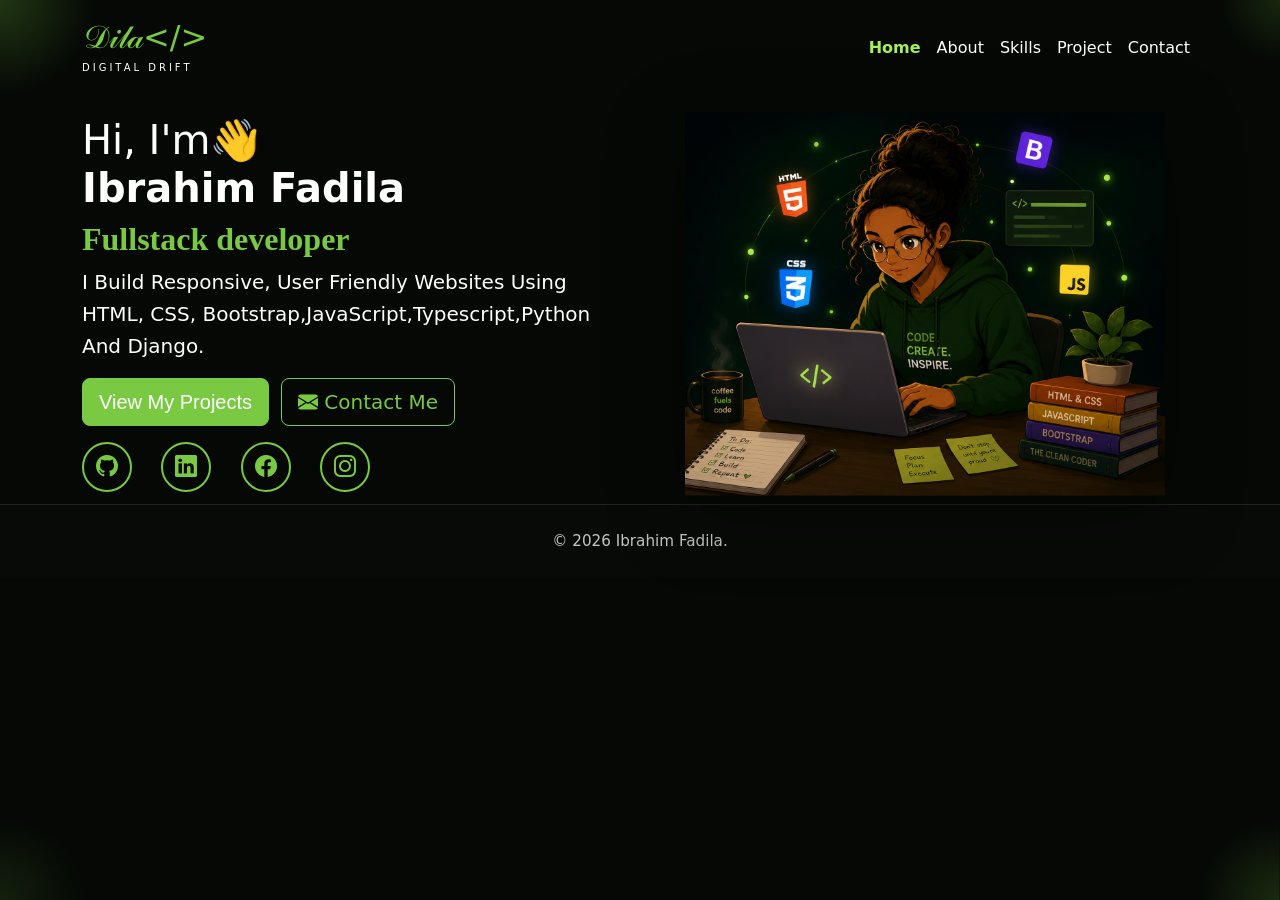
<file: index.html>
<!DOCTYPE html>
<html lang="en">
  <head>
    <meta charset="utf-8">
    <meta name="viewport" content="width=device-width, initial-scale=1">
    <title>Ibrahim Fadila | Fullstack Developer</title>
    <link
      href="https://cdn.jsdelivr.net/npm/bootstrap@5.3.8/dist/css/bootstrap.min.css"
      rel="stylesheet"
      integrity="sha384-sRIl4kxILFvY47J16cr9ZwB07vP4J8+LH7qKQnuqkuIAvNWLzeN8tE5YBujZqJLB"
      crossorigin="anonymous"
    >
    <link rel="stylesheet" href="style.css">
    <link rel="stylesheet" href="https://cdn.jsdelivr.net/npm/bootstrap-icons@1.13.1/font/bootstrap-icons.min.css">
    
  </head>
  <body>
    <nav class="navbar navbar-expand-lg navbar-dark py-3">
      <div class="container">
        <a class="navbar-brand" href="#">
          <span class="brand-name">𝒟𝒾𝓁𝒶&lt;/&gt;</span>
          <span class="brand-subtitle">Digital Drift</span>
        </a>
        <button class="navbar-toggler" type="button" data-bs-toggle="collapse" data-bs-target="#mainNav" aria-controls="mainNav" aria-expanded="false" aria-label="Toggle navigation">
          <span class="navbar-toggler-icon"></span>
        </button>
        <div class="collapse navbar-collapse" id="mainNav">
          <ul class="navbar-nav ms-auto">
            <li class="nav-item">
              <a class="nav-link text-white active-page" href="index.html">Home</a>
            </li>
            <li class="nav-item">
              <a class="nav-link text-white" href="about.html">About</a>
            </li>
            <li class="nav-item">
              <a class="nav-link text-white" href="skills.html">Skills</a>
            </li>
            <li class="nav-item">
              <a class="nav-link text-white" href="project.html">Project</a>
            </li>
            <li class="nav-item">
              <a class="nav-link text-white" href="contact.html">Contact</a>
            </li>
          </ul>
        </div>
      </div>
    </nav>

    <section>
      <div class="container">
        <div class="row align-items-center py-3 py-lg-2">
          <div class="col-lg-6">
            <h1 class="fw-bold text-capitalize">
              <span class="text-white f3-normal display-6">Hi, I'm👋</span>
              <br>
              <span class="text-white">Ibrahim Fadila</span>
            </h1>
            <h2 class="text-success fw-bold name">Fullstack developer</h2>
            <p class="lead text-white text-capitalize">
              I build responsive, user friendly websites using HTML, CSS, Bootstrap,JavaScript,Typescript,Python and Django.
            </p>
            <div class="button-group mt-3">
              <a class="btn btn-light btn-lg" href="project.html">View my Projects</a>
              <a class="btn btn-outline-success btn-lg" href="mailto:fadilahibrahim49@gmail.com">
                <i class="bi bi-envelope-fill"></i> Contact Me
              </a>
            </div>

            <div class="social-icons mt-3">
              <a href="https://github.com/fadila-strawhat" target="_blank"><i class="bi bi-github"></i></a>
              <a href="https://www.linkedin.com/in/fadilah-ibrahim-fullstackdeveloper/" target="_blank" rel="noopener noreferrer" aria-label="LinkedIn"><i class="bi bi-linkedin"></i></a>
              <a href="#" target="_blank"><i class="bi bi-facebook"></i></a>
              <a href="#" target="_blank"><i class="bi bi-instagram"></i></a>
            </div>
          </div>

          <div class="col-lg-6 mt-4 mt-lg-0 d-flex justify-content-center">
            <img src="images/portolioimage.png" alt="My image" class="img-fluid hero-image">
          </div>
        </div>
      </div>
      
    </section>

    <footer class="page-footer text-center py-4">
      <div class="container">
        <p class="mb-0">© 2026 Ibrahim Fadila.</p>
      </div>
    </footer>

    <script
      src="https://cdn.jsdelivr.net/npm/bootstrap@5.3.8/dist/js/bootstrap.bundle.min.js"
      integrity="sha384-FKyoEForCGlyvwx9Hj09JcYn3nv7wiPVlz7YYwJrWVcXK/BmnVDxM+D2scQbITxI"
      crossorigin="anonymous"
    ></script>
  </body>
</html>
</file>
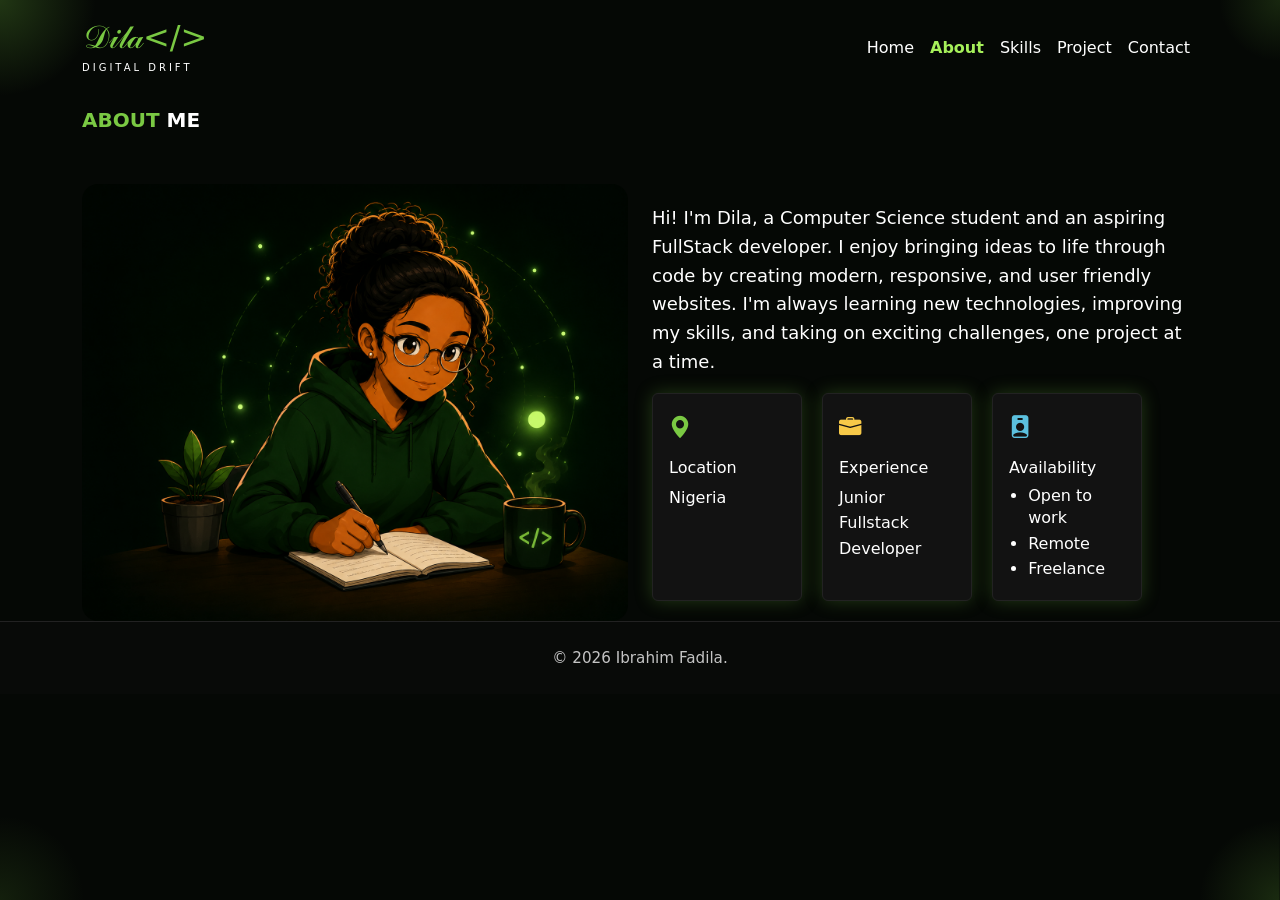
<file: about.html>
<!doctype html>
<html lang="en">
  <head>
    <meta charset="utf-8">
    <meta name="viewport" content="width=device-width, initial-scale=1">
    <title>Ibrahim Fadila |About</title>
    <link href="https://cdn.jsdelivr.net/npm/bootstrap@5.3.8/dist/css/bootstrap.min.css" rel="stylesheet" integrity="sha384-sRIl4kxILFvY47J16cr9ZwB07vP4J8+LH7qKQnuqkuIAvNWLzeN8tE5YBujZqJLB" crossorigin="anonymous">
    <link rel="stylesheet" href="https://cdn.jsdelivr.net/npm/bootstrap-icons@1.13.1/font/bootstrap-icons.min.css">
    <link rel="stylesheet" href="style.css">
</head>
  <body>
    <nav class="navbar navbar-expand-lg navbar-dark py-3">
      <div class="container">
        <a class="navbar-brand" href="#">
          <span class="brand-name">𝒟𝒾𝓁𝒶&lt;/&gt;</span>
          <span class="brand-subtitle">Digital Drift</span>
        </a>
        <button class="navbar-toggler" type="button" data-bs-toggle="collapse" data-bs-target="#mainNav" aria-controls="mainNav" aria-expanded="false" aria-label="Toggle navigation">
          <span class="navbar-toggler-icon"></span>
        </button>
        <div class="collapse navbar-collapse" id="mainNav">
          <ul class="navbar-nav ms-auto">
            <li class="nav-item">
              <a class="nav-link text-white " href="index.html">Home</a>
            </li>
            <li class="nav-item">
              <a class="nav-link text-white active-page" href="about.html">About</a>
            </li>
            <li class="nav-item">
              <a class="nav-link text-white" href="skills.html">Skills</a>
            </li>
            <li class="nav-item">
              <a class="nav-link text-white" href="project.html">Project</a>
            </li>
            <li class="nav-item">
              <a class="nav-link text-white" href="contact.html">Contact</a>
            </li>
          </ul>
        </div>
      </div>
    </nav>

    <section>
  <div class="container">
    <p class="lead text-uppercase text-success fw-semibold">
      About<span class="text-white"> Me</span>
    </p>

    <div class="row align-items-center mt-5">
      <div class="col-lg-6 d-flex justify-content-center">
        <img src="images/myimage.png" alt="Image of me" class="img-fluid w-100 rounded-4">
      </div>

      <div class="col-lg-6">
        <p class=" text-white about-me">
         Hi! I'm Dila, a Computer Science student and an aspiring FullStack developer. I enjoy bringing ideas to life through code by creating modern, responsive, and user friendly websites. I'm always learning new technologies, improving my skills, and taking on exciting challenges, one project at a time.
        </p>
        <div class="cards-wrapper">
          <div class="card info-card">
            <div class="card-body">
              <i class="bi bi-geo-alt-fill icon-location"></i>
              <h6>Location</h6>
              <p>Nigeria</p>
            </div>
          </div>
          <div class="card info-card">
            <div class="card-body">
              <i class="bi bi-briefcase-fill icon-experience"></i>
              <h6>Experience</h6>
              <p>Junior Fullstack Developer</p>
            </div>
          </div>
          <div class="card info-card">
            <div class="card-body">
              <i class="bi bi-person-badge-fill icon-availability"></i>
              <h6>Availability</h6>
              <ul class="availability-list">
                <li>Open to work</li>
                <li>Remote</li>
                <li>Freelance</li>
              </ul>
            </div>
          </div>
        </div>
      </div>
    </div>
  </div>
</section>







    <footer class="page-footer text-center py-4">
      <div class="container">
        <p class="mb-0">© 2026 Ibrahim Fadila.</p>
      </div>
    </footer>

    <script src="https://cdn.jsdelivr.net/npm/bootstrap@5.3.8/dist/js/bootstrap.bundle.min.js" integrity="sha384-FKyoEForCGlyvwx9Hj09JcYn3nv7wiPVlz7YYwJrWVcXK/BmnVDxM+D2scQbITxI" crossorigin="anonymous"></script>
  </body>
</html>
</file>
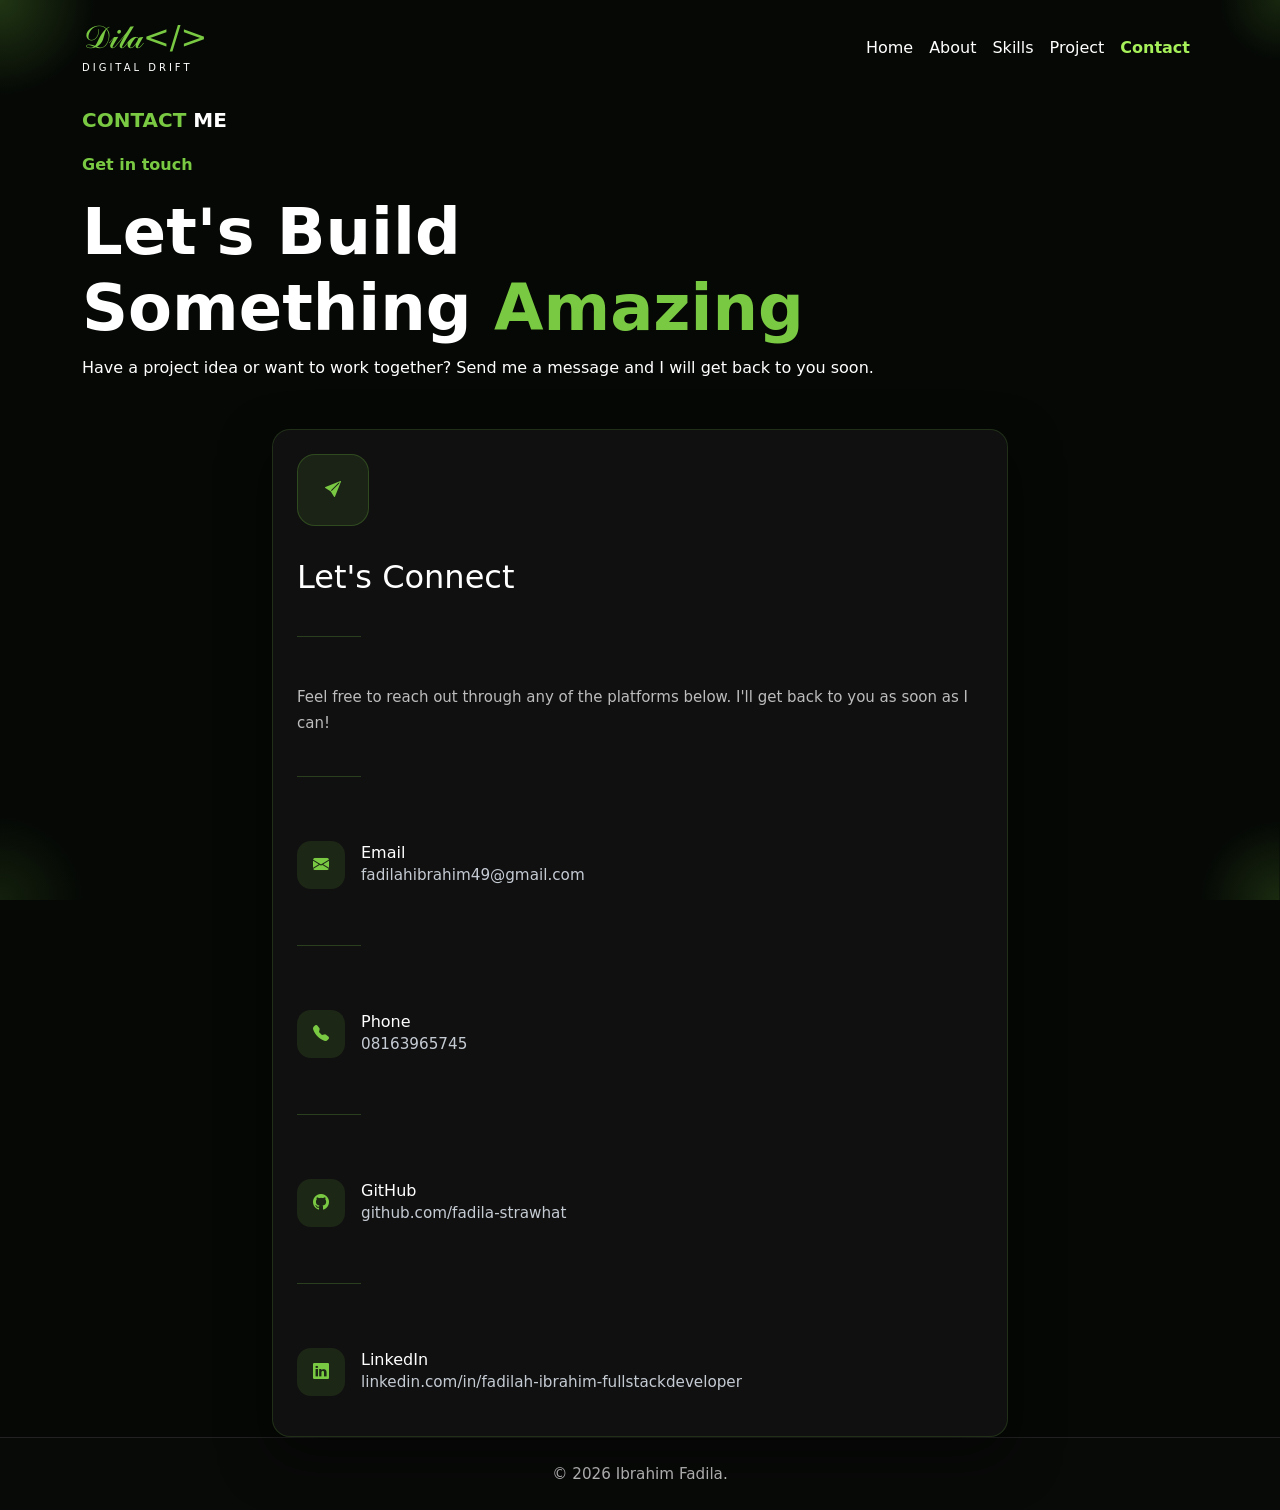
<file: contact.html>
<!doctype html>
<html lang="en">
  <head>
    <meta charset="utf-8">
    <meta name="viewport" content="width=device-width, initial-scale=1">
    <title>Ibrahim Fadila | Contact Me</title>
    <link href="https://cdn.jsdelivr.net/npm/bootstrap@5.3.8/dist/css/bootstrap.min.css" rel="stylesheet" integrity="sha384-sRIl4kxILFvY47J16cr9ZwB07vP4J8+LH7qKQnuqkuIAvNWLzeN8tE5YBujZqJLB" crossorigin="anonymous">
    <link rel="stylesheet" href="https://cdn.jsdelivr.net/npm/bootstrap-icons@1.13.1/font/bootstrap-icons.min.css">
    <link rel="stylesheet" href="style.css">
</head>
  <body>
   <nav class="navbar navbar-expand-lg navbar-dark py-3">
      <div class="container">
        <a class="navbar-brand" href="#">
          <span class="brand-name">𝒟𝒾𝓁𝒶&lt;/&gt;</span>
          <span class="brand-subtitle">Digital Drift</span>
        </a>
        <button class="navbar-toggler" type="button" data-bs-toggle="collapse" data-bs-target="#mainNav" aria-controls="mainNav" aria-expanded="false" aria-label="Toggle navigation">
          <span class="navbar-toggler-icon"></span>
        </button>
        <div class="collapse navbar-collapse" id="mainNav">
          <ul class="navbar-nav ms-auto">
            <li class="nav-item">
              <a class="nav-link text-white " href="index.html">Home</a>
            </li>
            <li class="nav-item">
              <a class="nav-link text-white" href="about.html">About</a>
            </li>
            <li class="nav-item">
              <a class="nav-link text-white" href="skills.html">Skills</a>
            </li>
            <li class="nav-item">
              <a class="nav-link text-white" href="project.html">Project</a>
            </li>
            <li class="nav-item">
              <a class="nav-link text-white active-page" href="contact.html">Contact</a>
            </li>
          </ul>
        </div>
      </div>
    </nav>

    <section>
      <div class="container">
        <p class="lead text-uppercase text-success fw-semibold">
          Contact<span class="text-white"> Me</span>
        </p>
        <p class="text-success fw-semibold">Get in touch</p>
        <h1 class="display-3 text-white fw-bold">Let's Build <br>Something <span class="text-success ">Amazing</span> </h1>
        <p class="text-white my-skills">
          Have a project idea or want to work together? Send me a message and I will get back to you soon.
         
        </p>
        <div class="row justify-content-center mt-5">
          <div class="col-lg-8">
            <div class="card skill-card p-4 contact-box">
              <div class="contact-card">
                <div class="contact-icon">
                  <i class="bi bi-send-fill"></i>
                </div>

                <h2>Let's Connect</h2>

                <hr class="contact-divider">

                <p class="contact-text">
                  Feel free to reach out through any of the platforms below.
                  I'll get back to you as soon as I can!
                </p>

                <hr class="contact-divider">

                <div class="contact-item">
                  <div class="icon">
                    <i class="bi bi-envelope-fill"></i>
                  </div>
                  <div class="info">
                    <h5>Email</h5>
                    <span><a href=mailto:fadilahibrahim49@gmail.com>fadilahibrahim49@gmail.com</a></span>
                  </div>
                </div>

                <hr class="contact-divider">

                <div class="contact-item">
                  <div class="icon">
                    <i class="bi bi-telephone-fill"></i>
                  </div>
                  <div class="info">
                    <h5>Phone</h5>
                    <span><a href="tel:08163965745">08163965745</a></span>
                  </div>
                </div>

                <hr class="contact-divider">

          

              

                <div class="contact-item">
                  <div class="icon">
                    <i class="bi bi-github"></i>
                  </div>
                  <div class="info">
                    <h5>GitHub</h5>
                    <a href="https://github.com/fadila-strawhat" target="_blank">github.com/fadila-strawhat</a>
                  </div>
                </div>
               <hr class="contact-divider">
                <div class="contact-item">
                  <div class="icon">
                    <i class="bi bi-linkedin"></i>
                  </div>
                  <div class="info">
                    <h5>LinkedIn</h5>
                    <a href="https://www.linkedin.com/in/fadilah-ibrahim-fullstackdeveloper/" target="_blank" rel="noopener noreferrer">linkedin.com/in/fadilah-ibrahim-fullstackdeveloper</a>
                  </div>
                </div>
              </div>
            </div>
          </div>
        </div>
      </div>
    </section>

    <footer class="page-footer text-center py-4">
      <div class="container">
        <p class="mb-0">© 2026 Ibrahim Fadila.</p>
      </div>
    </footer>

    <script src="https://cdn.jsdelivr.net/npm/bootstrap@5.3.8/dist/js/bootstrap.bundle.min.js" integrity="sha384-FKyoEForCGlyvwx9Hj09JcYn3nv7wiPVlz7YYwJrWVcXK/BmnVDxM+D2scQbITxI" crossorigin="anonymous"></script>
  </body>
</html>
</file>
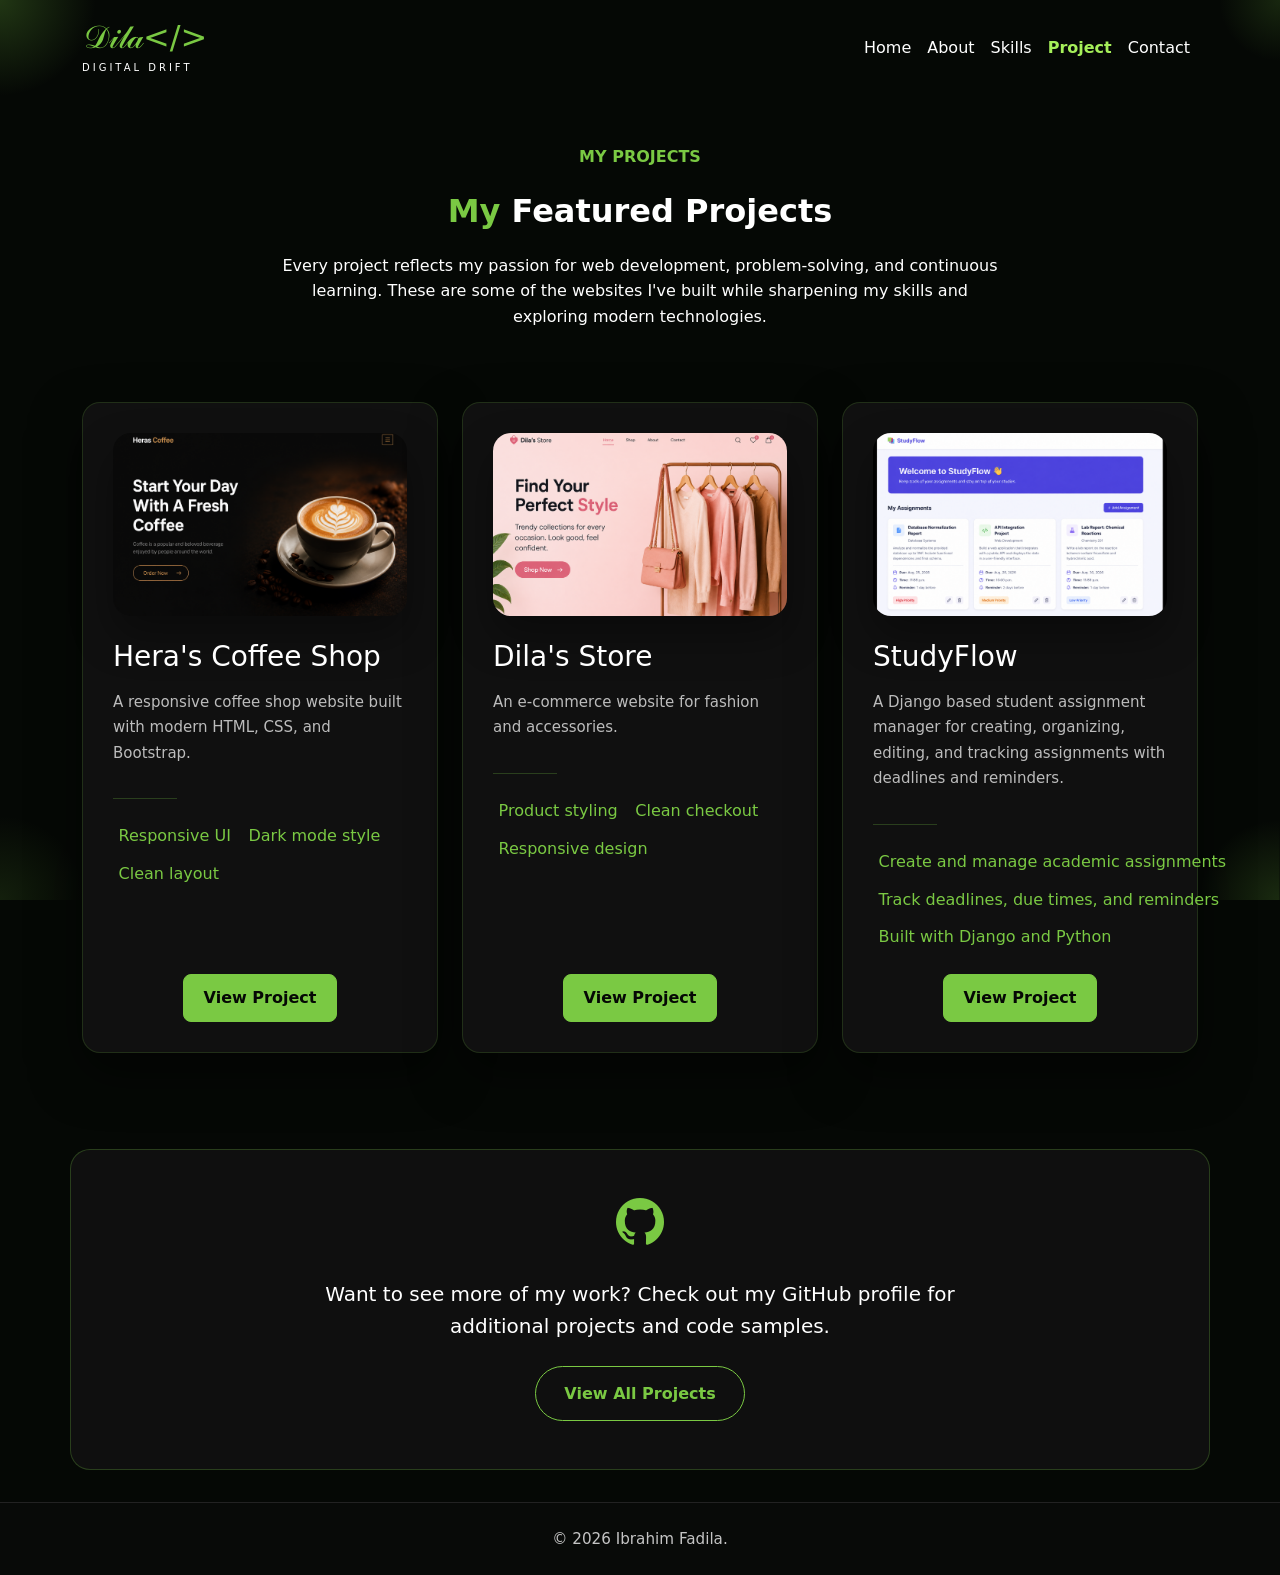
<file: project.html>
<!doctype html>
<html lang="en">
  <head>
    <meta charset="utf-8">
    <meta name="viewport" content="width=device-width, initial-scale=1">
    <title>Ibrahim Fadila | Projects</title>
    <link href="https://cdn.jsdelivr.net/npm/bootstrap@5.3.8/dist/css/bootstrap.min.css" rel="stylesheet" integrity="sha384-sRIl4kxILFvY47J16cr9ZwB07vP4J8+LH7qKQnuqkuIAvNWLzeN8tE5YBujZqJLB" crossorigin="anonymous">
    <link rel="stylesheet" href="https://cdn.jsdelivr.net/npm/bootstrap-icons@1.13.1/font/bootstrap-icons.min.css">
    <link rel="stylesheet" href="style.css">
</head>
  <body>
   <nav class="navbar navbar-expand-lg navbar-dark py-3">
      <div class="container">
        <a class="navbar-brand" href="#">
          <span class="brand-name">𝒟𝒾𝓁𝒶&lt;/&gt;</span>
          <span class="brand-subtitle">Digital Drift</span>
        </a>
        <button class="navbar-toggler" type="button" data-bs-toggle="collapse" data-bs-target="#mainNav" aria-controls="mainNav" aria-expanded="false" aria-label="Toggle navigation">
          <span class="navbar-toggler-icon"></span>
        </button>
        <div class="collapse navbar-collapse" id="mainNav">
          <ul class="navbar-nav ms-auto">
            <li class="nav-item">
              <a class="nav-link text-white " href="index.html">Home</a>
            </li>
            <li class="nav-item">
              <a class="nav-link text-white" href="about.html">About</a>
            </li>
            <li class="nav-item">
              <a class="nav-link text-white" href="skills.html">Skills</a>
            </li>
            <li class="nav-item">
              <a class="nav-link text-white active-page" href="project.html">Project</a>
            </li>
            <li class="nav-item">
              <a class="nav-link text-white" href="contact.html">Contact</a>
            </li>
          </ul>
        </div>
      </div>
    </nav>
    <section id="projects" class="projects-section">
      <div class="container text-center">
        <p class="expertise-title text-uppercase text-success fw-semibold">My Projects</p>
        <p class="skills-title lead text-success fw-semibold">
          My<span class="text-white"> Featured Projects</span>
        </p>
        <p class="text-white my-skills">
        Every project reflects my passion for web development, problem-solving, and continuous learning. These are some of the websites I've built while sharpening my skills and exploring modern technologies.
        </p>
      </div>
      <div class="container">
        <div class="row gy-4 justify-content-center align-items-stretch mt-5">
          <div class="col-lg-4 d-flex">
            <div class="card skill-card w-100">
              <div class="project-card-image">
                <img src="images/Coffee.png" alt="Screenshot of Hera\'s Coffee Shop website" loading="lazy">
              </div>
              <div class="project-card-body">
                <h3>Hera's Coffee Shop</h3>
                <p>A responsive coffee shop website built with modern HTML, CSS, and Bootstrap.</p>
                <hr>
                <ul>
                  <li>Responsive UI</li>
                  <li>Dark mode style</li>
                  <li>Clean layout</li>
                </ul>
                <div class="text-center mt-4">
          <a href="https://fadila-strawhat.github.io/responsive-coffee-shop-landing-page/index.html" target="_blank" class="view-all-link">View Project</a>
        </div>
              </div>
            </div>
          </div>
          <div class="col-lg-4 d-flex">
            <div class="card skill-card w-100">
              <div class="project-card-image">
                <img src="images/Dila's store.png" alt="Screenshot of the Dila's Store fashion and accessories website" loading="lazy">
              </div>
              <div class="project-card-body">
                <h3>Dila's Store</h3>
                <p>An e-commerce website for fashion and accessories.</p>
                <hr>
                <ul>
                  <li>Product styling</li>
                  <li>Clean checkout</li>
                  <li>Responsive design</li>
                </ul>
                <div class="text-center mt-4">
          <a href="https://fadila-strawhat.github.io/Dila-s-Shop/" target="_blank" rel="noopener noreferrer" class="view-all-link">View Project</a>
        </div>
              </div>
            </div>
          </div>
          <div class="col-lg-4 d-flex">
            <div class="card skill-card w-100">
              <div class="project-card-image">
                <img src="images/studyflow.png" alt="Screenshot of the StudyFlow assignment manager" loading="lazy">
              </div>
              <div class="project-card-body">
                <h3>StudyFlow</h3>
                <p>A Django based student assignment manager for creating, organizing, editing, and tracking assignments with deadlines and reminders.</p>
                <hr>
                <ul>
                  <li>Create and manage academic assignments</li>
                  <li>Track deadlines, due times, and reminders</li>
                  <li>Built with Django and Python</li>
                </ul>
                <div class="text-center mt-4">
          <a href="https://studyflow-q41b.onrender.com/" target="_blank" rel="noopener noreferrer" class="view-all-link">View Project</a>
        </div>
              </div>
            </div>
          </div>
        </div>
        
      </div>
    </section>
<div class="project-banner">
    <div class="project-content">
        <i class="bi bi-github github-icon"></i>
        <p class="text-white lead">
           Want to see more of my work? Check out my GitHub profile for additional projects and code samples.
        </p>
        <a class="github-link" href="https://github.com/fadila-strawhat" target="_blank" rel="noopener noreferrer">View All Projects</a>
    </div>
</div>

    <footer class="page-footer text-center py-4">
      <div class="container">
        <p class="mb-0">© 2026 Ibrahim Fadila.</p>
      </div>
    </footer>

    <script src="https://cdn.jsdelivr.net/npm/bootstrap@5.3.8/dist/js/bootstrap.bundle.min.js" integrity="sha384-FKyoEForCGlyvwx9Hj09JcYn3nv7wiPVlz7YYwJrWVcXK/BmnVDxM+D2scQbITxI" crossorigin="anonymous"></script>
  </body>
</html>
</file>
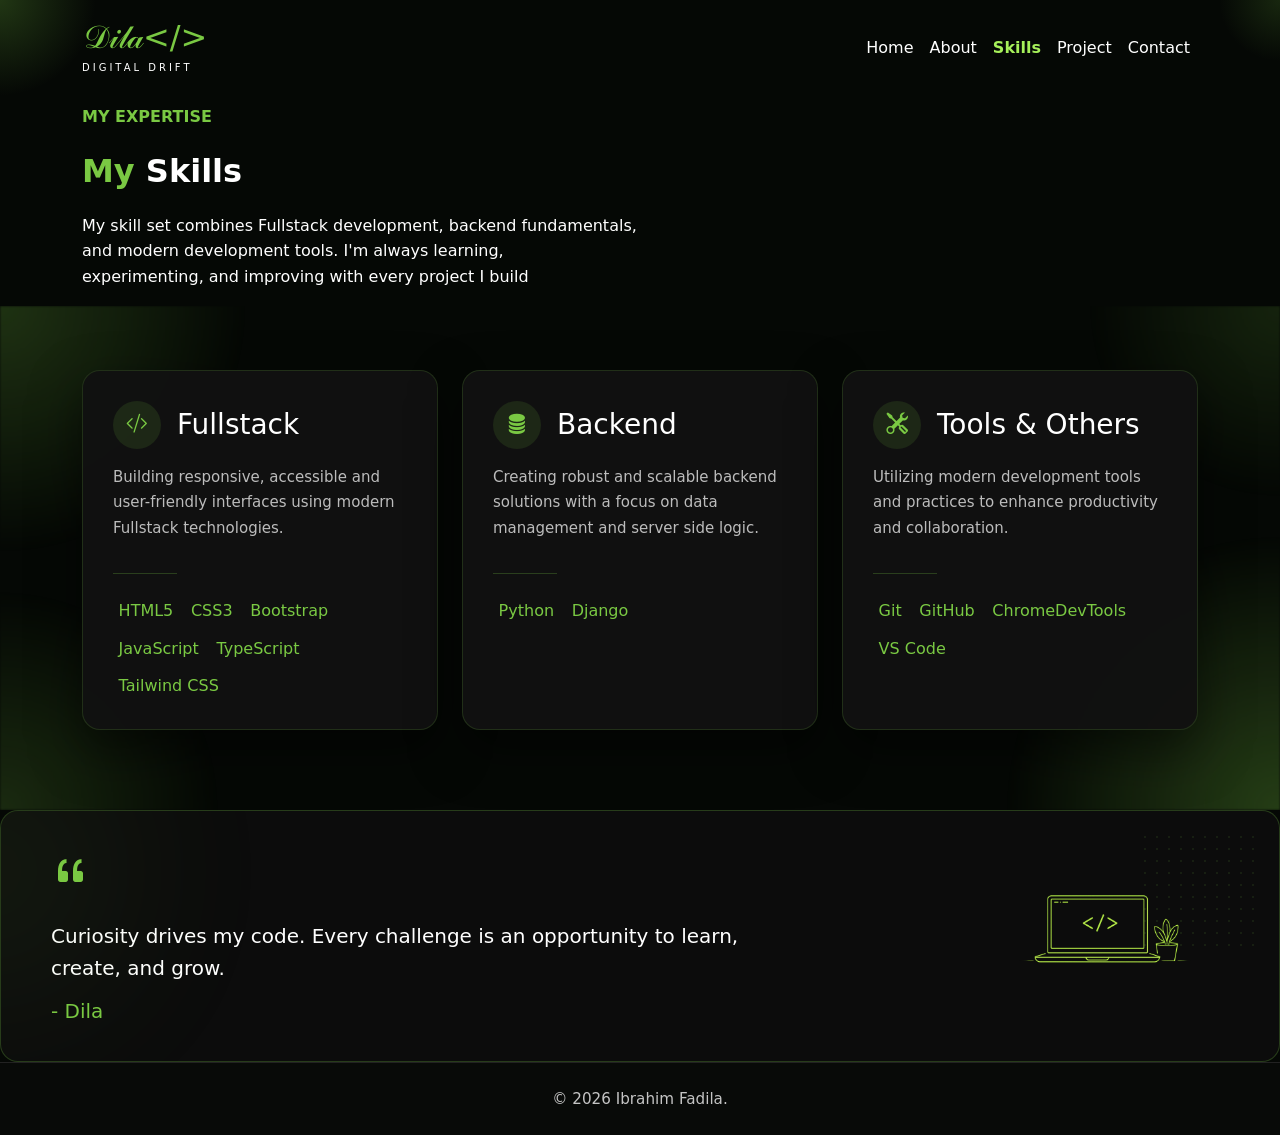
<file: skills.html>
<!doctype html>
<html lang="en">
  <head>
    <meta charset="utf-8">
    <meta name="viewport" content="width=device-width, initial-scale=1">
    <title>Ibrahim Fadila | My Skills</title>
    <link href="https://cdn.jsdelivr.net/npm/bootstrap@5.3.8/dist/css/bootstrap.min.css" rel="stylesheet" integrity="sha384-sRIl4kxILFvY47J16cr9ZwB07vP4J8+LH7qKQnuqkuIAvNWLzeN8tE5YBujZqJLB" crossorigin="anonymous">
    <link rel="stylesheet" href="https://cdn.jsdelivr.net/npm/bootstrap-icons@1.13.1/font/bootstrap-icons.min.css">
    <link rel="stylesheet" href="style.css">
</head>
  <body>
   <nav class="navbar navbar-expand-lg navbar-dark py-3">
      <div class="container">
        <a class="navbar-brand" href="#">
          <span class="brand-name">𝒟𝒾𝓁𝒶&lt;/&gt;</span>
          <span class="brand-subtitle">Digital Drift</span>
        </a>
        <button class="navbar-toggler" type="button" data-bs-toggle="collapse" data-bs-target="#mainNav" aria-controls="mainNav" aria-expanded="false" aria-label="Toggle navigation">
          <span class="navbar-toggler-icon"></span>
        </button>
        <div class="collapse navbar-collapse" id="mainNav">
          <ul class="navbar-nav ms-auto">
            <li class="nav-item">
              <a class="nav-link text-white" href="index.html">Home</a>
            </li>
            <li class="nav-item">
              <a class="nav-link text-white" href="about.html">About</a>
            </li>
            <li class="nav-item">
              <a class="nav-link text-white active-page" href="skills.html">Skills</a>
            </li>
            <li class="nav-item">
              <a class="nav-link text-white" href="project.html">Project</a>
            </li>
            <li class="nav-item">
              <a class="nav-link text-white" href="contact.html">Contact</a>
            </li>
          </ul>
        </div>
      </div>
    </nav>
    <section>
      <div class="container">
        <p class="expertise-title text-uppercase text-success fw-semibold">My Expertise</p>
        <p class="skills-title lead text-success fw-semibold">
          My<span class="text-white"> Skills</span>
        </p>
        <p class="text-white  my-skills">My skill set combines Fullstack development, backend fundamentals, <br>and modern development tools. I'm always learning,<br> experimenting, and improving with every project I build</p>
      </div>
    </section>

    <section id="skills" class="skills-section">
      <div class="container">
        <div class="row gy-4 justify-content-center">
          <div class="col-lg-4">
            <div class="card skill-card">
              <div class="skill-card-header">
                <div class="icon-box">
                  <i class="bi bi-code-slash"></i>
                </div>
                <h3>Fullstack</h3>
              </div>
              <p>
                Building responsive, accessible and user-friendly interfaces using modern Fullstack technologies.
              </p>
              <hr>
              <ul>
                <li>HTML5</li>
                <li>CSS3</li>
                <li>Bootstrap</li>
                <li>JavaScript</li>
                <li>TypeScript</li>
                <li>Tailwind CSS</li>
              </ul>
            </div>
          </div>
          <div class="col-lg-4">
            <div class="card skill-card">
              <div class="skill-card-header">
                <div class="icon-box">
                  <i class="bi bi-database-fill"></i>
                </div>
                <h3>Backend</h3>
              </div>
              <p>
                Creating robust and scalable backend solutions with a focus on data management and server side logic.
              </p>
              <hr>
              <ul>
                <li>Python</li>
                <li>Django</li>
              </ul>
            </div>
          </div>
          <div class="col-lg-4">
            <div class="card skill-card">
              <div class="skill-card-header">
                <div class="icon-box">
                  <i class="bi bi-tools"></i>
                </div>
                <h3>Tools & Others</h3>
              </div>
              <p>
                Utilizing modern development tools and practices to enhance productivity and collaboration.
              </p>
              <hr>
              <ul>
                <li>Git</li>
                <li>GitHub</li>
                <li>ChromeDevTools</li>
                <li>VS Code</li>
              </ul>
            </div>
          </div>
        </div>
      </div>
    </section>
    <div class="quote-banner">

    <div class="quote-content">

        <i class="bi bi-quote"></i>

        <p>
           Curiosity drives my code. Every challenge is an opportunity to learn, create, and grow.
        </p>

        <h5>- Dila</h5>

    </div>

    <div class="quote-image">
        <img src="images\laptop.png" alt="laptop">
    </div>

</div>

    <footer class="page-footer text-center py-4">
      <div class="container">
        <p class="mb-0">© 2026 Ibrahim Fadila.</p>
      </div>
    </footer>


    <script src="https://cdn.jsdelivr.net/npm/bootstrap@5.3.8/dist/js/bootstrap.bundle.min.js" integrity="sha384-FKyoEForCGlyvwx9Hj09JcYn3nv7wiPVlz7YYwJrWVcXK/BmnVDxM+D2scQbITxI" crossorigin="anonymous"></script>
  </body>
</html>
</file>
<file: style.css>
body{
    margin: 0;
    min-height: 100vh;
    color: #f5f7f3;
    font-family: system-ui, -apple-system, BlinkMacSystemFont, "Segoe UI", sans-serif;
    line-height: 1.6;
    background-color: #050805;
    background-image:
      radial-gradient(circle at top left, rgba(122, 201, 67, 0.24), transparent 18%),
      radial-gradient(circle at top right, rgba(122, 201, 67, 0.16), transparent 14%),
      radial-gradient(circle at bottom left, rgba(122, 201, 67, 0.12), transparent 18%),
      radial-gradient(circle at bottom right, rgba(122, 201, 67, 0.18), transparent 16%);
    background-repeat: no-repeat;
    background-attachment: fixed;
    background-size: 34% 34%, 28% 28%, 30% 30%, 32% 32%;
    background-position: top left, top right, bottom left, bottom right;
}

section {
    padding-top: 0.5rem;
}



.btn {
    border-radius: 0.5rem;
}

.button-group {
    display: flex;
    flex-wrap: wrap;
    gap: 0.75rem;
}

.social-icons {
    display: flex;
    gap: 0.9rem;
    margin-top: 0.75rem;
}

.social-icons a {
    color: #7AC943;
    font-size: 1.2rem;
    text-decoration: none;
}

.btn-light {
    background-color:  #7AC943;
    border-color: #7AC943;
    color: white;
    text-transform: capitalize;
    font-family:'Gill Sans', 'Gill Sans MT', Calibri, 'Trebuchet MS', sans-serif;
}

.btn-light:hover{
    background-color: #8CDD4E;
}

.btn-outline-success {
    border-color: #7AC943;
    color: #7AC943;
}

.btn-outline-success:hover {
    background-color: #7AC943;
    color: #050805;
}
nav{
    background: transparent;
}

.navbar-toggler {
    border: 1px solid #7AC943;
}

.navbar-toggler-icon {
    background-image: url("data:image/svg+xml,%3Csvg xmlns='http://www.w3.org/2000/svg' viewBox='0 0 30 30'%3E%3Cpath stroke='%237AC943' stroke-linecap='round' stroke-miterlimit='10' stroke-width='2' d='M4 7h22M4 15h22M4 23h22'/%3E%3C/svg%3E");
}

.text-success{
    color: #7AC943 !important;
   
}
.name{
 font-family: 'Times New Roman', Times, serif;
}

.nav-link:hover,
.nav-link.active-page{
    color:#A6F05A !important;
}

.nav-link {
    transition: color 0.2s ease;
}

.navbar-nav .nav-link.active-page {
    font-weight: 600;
}

a:focus-visible,
button:focus-visible {
    outline: 3px solid #A6F05A;
    outline-offset: 4px;
}

.navbar-brand{
    display: inline-block;
    line-height: 1.1;
}

.brand-name{
    color: #7AC943 !important;
    font-size: 32px;
    font-weight: lighter;
    line-height: 1;
    display: block;
}

.brand-subtitle{
    color: #fff;
    font-weight: 400;
    letter-spacing: 3px;
    font-size: 10px;
    text-transform: uppercase;
    margin-top: 2px;
}

.social-icons{
    text-decoration: none;
    color: white;
    margin-right: 20px;
    font-size: 25px;

}

.social-icons a{
    display: inline-flex;
    justify-content: center;
    align-items: center;

    width: 50px;
    height: 50px;

    border: 2px solid #7AC943;
    border-radius: 50%;

    color: #7AC943;
    text-decoration: none;
    margin-right: 15px;
    font-size: 22px;

    transition: 0.3s;
}

.social-icons a:hover{
    background-color: #7AC943;
    color: #050805;
}

.img{
    box-shadow: 0 0 20px rgba(122, 201, 67, 0.25);
    border-radius: 15px;
    width:330px;
}

.hero-image {
    width: min(100%, 480px);
    height: auto;
    filter: drop-shadow(0 18px 38px rgba(0, 0, 0, 0.35));
}

.about-me{
    font-size: 18px;
    color: #fff;
  
}

.info-card {
    width:150px;
    background:#121212;
    color:white;
    border:1px solid #222;
    box-shadow: 0 0 18px rgba(122, 201, 67, 0.25);
    transition: transform 0.2s ease, box-shadow 0.2s ease;
}

.info-card i {
    font-size: 1.4rem;
    margin-bottom: 0.75rem;
    display: inline-block;
}

.availability-list {
    margin: 0;
    padding-left: 1.2rem;
}

.availability-list li {
    margin: 0.2rem 0;
    line-height: 1.4;
}

.icon-location {
    color: #7AC943;
}

.icon-experience {
    color: #F7C948;
}

.icon-availability {
    color: #5BC0DE;
}

.info-card:hover {
    transform: translateY(-3px);
    box-shadow: 0 0 22px rgba(122, 201, 67, 0.55);
}

.cards-wrapper {
    display: flex;
    gap:20px;
    flex-wrap: wrap;
  }

@media (max-width: 768px) {
  .info-card {
    width: 100%;
  }
}

.page-footer {
  background: #080a08;
  color: #c4c4c4;
  border-top: 1px solid #222;
}

.page-footer p {
  margin: 0;
  font-size: 0.95rem;
}

@media (max-width: 576px) {
  .page-footer {
    padding: 1rem 0;
  }
}

.expertise-title {
  font-size: 1rem;
}

.skills-title {
  font-size: 2rem;
}

.skill-card{
    background:#111111;
    border:1px solid #242424;
    border-radius:18px;
    padding:30px;
    width: 100%;
    min-height: 100%;
}

.contact-box {
    background: rgba(8, 8, 10, 0.95);
    border: 1px solid rgba(122, 201, 67, 0.18);
    box-shadow: 0 24px 48px rgba(0, 0, 0, 0.18);
}

.contact-card {
    display: flex;
    flex-direction: column;
    gap: 1.5rem;
}

.contact-icon {
    width: 72px;
    height: 72px;
    display: grid;
    place-items: center;
    margin-bottom: 0.5rem;
    background: rgba(122, 201, 67, 0.1);
    color: #7AC943;
    border-radius: 18px;
    border: 1px solid rgba(122, 201, 67, 0.24);
}

.contact-card h2 {
    margin: 0;
    color: #ffffff;
    font-size: 2rem;
}

.contact-divider {
    border: none;
    height: 1px;
    background: rgba(122, 201, 67, 0.18);
    margin: 0;
}

.contact-text {
    margin: 0;
    color: #c5cbd3;
    line-height: 1.75;
}

.contact-item {
    display: flex;
    gap: 1rem;
    align-items: center;
    padding: 1rem 0;
}

.contact-item .icon {
    width: 48px;
    height: 48px;
    display: grid;
    place-items: center;
    background: rgba(122, 201, 67, 0.12);
    color: #7AC943;
    border-radius: 14px;
}

.contact-item .info h5 {
    margin: 0;
    color: #ffffff;
    font-size: 1rem;
}

.contact-item .info span,
.contact-item .info a {
    color: #c5cbd3;
    font-size: 0.95rem;
    text-decoration: none;
}

.contact-item .info a:hover {
    color: #7AC943;
}

.skill-card-header {
    display: flex;
    align-items: center;
    gap: 1rem;
    margin-bottom: 1rem;
}

.icon-box {
    display: flex;
    justify-content: center;
    align-items: center;
    width: 48px;
    height: 48px;
    border-radius: 50%;
    background: rgba(122, 201, 67, 0.12);
    color: #7AC943;
    font-size: 1.35rem;
}

.skill-card h3{
    color:white;
    margin: 0;
}

.skill-card p{
    color:#bcbcbc;
    font-size:15px;
    line-height:1.7;
}

.skill-card hr{
    border:none;
    height:1px;
    background:#2f2f2f;
    margin:20px 0;
}

.skill-card ul{
    display: flex;
    flex-wrap: wrap;
    gap: 1rem;
    list-style: disc inside;
    margin: 0;
    padding: 0;
}

.skill-card li{
    color: #7AC943;
    margin: 0;
    padding-left: 0.35rem;
}

.skill-card li::marker {
    color: #7AC943;
}

#skills {
    position: relative;
    background: transparent;
    overflow: hidden;
    padding: 4rem 0 5rem;
}

#skills::before {
    content: "";
    position: absolute;
    inset: 0;
    background:
      radial-gradient(circle at top left, rgba(122,201,67,.22), transparent 18%),
      radial-gradient(circle at top right, rgba(122,201,67,.14), transparent 14%),
      radial-gradient(circle at bottom left, rgba(122,201,67,.18), transparent 16%),
      radial-gradient(circle at bottom right, rgba(122,201,67,.28), transparent 20%);
    opacity: 1;
    pointer-events: none;
    filter: blur(1px);
}

#skills .container {
    position: relative;
    z-index: 1;
}

.skill-card {
    background: rgba(17, 17, 17, 0.95);
    border: 1px solid rgba(122, 201, 67, 0.17);
    box-shadow: 0 20px 50px rgba(0, 0, 0, 0.5);
}

.quote-banner{

    display:flex;
    justify-content:space-between;
    align-items:center;

    padding:30px 50px;

    background:#0c0c0c;

    border:1px solid rgba(122,201,67,.25);

    border-radius:18px;

    overflow:hidden;

    position:relative;
}

.quote-content{
    width:60%;
}

.quote-content i{

    font-size:40px;

    color:#7AC943;

}

.quote-content p{

    color:white;

    font-size:20px;

    margin:15px 0;

}

.quote-content h5{

    color:#7AC943;

}

.quote-image img{

    width: 260px;
    max-width: 100%;
    display: block;
}

@media (max-width: 768px) {
  .quote-banner {
    flex-direction: column;
    text-align: center;
  }

  .quote-content {
    width: 100%;
  }

  .quote-image {
    margin-top: 1.5rem;
  }
}

.quote-banner::before{

    content:"";

    position:absolute;

    width:220px;
    height:220px;

    background:#7AC943;

    opacity:.12;

    border-radius:50%;

    filter:blur(100px);

    left:-120px;
    top:-50px;

}

.quote-banner::after{

    content:"";

    position:absolute;

    right:20px;
    top:20px;

    width:120px;
    height:120px;

    background-image: radial-gradient(
        rgba(122,201,67,.25) 1px,
        transparent 1px
    );

    background-size:12px 12px;

    opacity:.4;
}

.projects{
    font-size: 2rem;
    text-align: center;
}

.projects-section {
    padding: 3rem 0 4rem;
}

.projects-section .my-skills {
    max-width: 720px;
    margin: 0 auto;
}

.project-banner {
    display: flex;
    justify-content: center;
    padding: 3rem 1rem;
    background: rgba(17, 17, 17, 0.9);
    border: 1px solid rgba(122, 201, 67, 0.25);
    border-radius: 20px;
    margin: 2rem 0;
}

.project-content {
    max-width: 720px;
    text-align: center;
}

.github-icon {
    display: inline-flex;
    font-size: 3rem;
    color: #7AC943;
    margin-bottom: 1rem;
}

.project-content p {
    margin: 1rem auto 1.5rem;
    max-width: 640px;
    color: #f1f1f1;
}

.github-link {
    display: inline-block;
    color: #7AC943;
    border: 1px solid #7AC943;
    border-radius: 999px;
    padding: 0.85rem 1.75rem;
    text-decoration: none;
    font-weight: 600;
    transition: background 0.2s ease, color 0.2s ease;
}

.github-link:hover {
    background: rgba(122, 201, 67, 0.1);
    color: #7AC943;
}

.view-all-link {
    color: #7AC943;
    text-decoration: none;
    font-weight: 600;
}

.view-all-link:hover {
    text-decoration: underline;
}

.project-card-image {
    text-align: center;
    margin-bottom: 1.5rem;
}

.project-card-image img {
    width: 100%;
    aspect-ratio: 16 / 10;
    object-fit: cover;
    border-radius: 18px;
    box-shadow: 0 20px 40px rgba(0, 0, 0, 0.35);
}

.project-card-body h3 {
    color: white;
    margin-bottom: 1rem;
}

#projects .skill-card {
    display: flex;
    flex-direction: column;
}

#projects .project-card-body {
    display: flex;
    flex: 1;
    flex-direction: column;
}

#projects .project-card-body .text-center {
    margin-top: auto !important;
    padding-top: 1.5rem;
}

.skill-card hr {
    width: 4rem;
    border: none;
    height: 1px;
    background: #7AC943;
    margin: 1rem 0 1.5rem;
}

.skill-card ul {
    display: flex;
    flex-wrap: wrap;
    align-items: center;
    gap: 0.75rem;
    list-style: disc inside;
    margin: 0;
    padding: 0;
}

.skill-card li {
    display: inline-flex;
    align-items: center;
    color: #7AC943;
    margin: 0;
    padding-left: 0.35rem;
    white-space: nowrap;
}

.project-banner {
    width: min(100% - 2rem, 1140px);
    margin: 2rem auto;
    padding: clamp(1.5rem, 5vw, 3rem) 1rem;
}

.project-card-body .view-all-link,
.github-link {
    display: inline-flex;
    min-height: 44px;
    align-items: center;
    justify-content: center;
}

.project-card-body .view-all-link {
    padding: 0.65rem 1.25rem;
    border: 1px solid #7AC943;
    border-radius: 0.5rem;
    background: #7AC943;
    color: #050805;
    font-weight: 600;
    text-decoration: none;
    transition: background-color 0.2s ease, color 0.2s ease, transform 0.2s ease;
}

.project-card-body .view-all-link:hover {
    background: transparent;
    color: #A6F05A;
    transform: translateY(-2px);
}

@media (max-width: 767.98px) {
    body {
        background-attachment: scroll;
        background-size: 70% 24%, 60% 20%, 65% 24%, 60% 22%;
    }

    .navbar-collapse {
        padding-top: 0.75rem;
    }

    .navbar-nav .nav-link {
        padding: 0.65rem 0.25rem;
    }

    .skills-title {
        font-size: clamp(1.65rem, 7vw, 2rem);
    }

    .skill-card {
        padding: clamp(1.25rem, 5vw, 1.875rem);
    }

    .skill-card li {
        white-space: normal;
    }

    .contact-item {
        align-items: flex-start;
    }

    .contact-item .info a,
    .contact-item .info span {
        overflow-wrap: anywhere;
    }

    .quote-banner {
        margin: 1rem;
        padding: 1.5rem;
    }
}

@media (max-width: 575.98px) {
    .button-group > .btn {
        width: 100%;
    }

    .social-icons {
        justify-content: center;
    }

    .contact-item .icon {
        flex: 0 0 48px;
    }
}

@media (prefers-reduced-motion: reduce) {
    *,
    *::before,
    *::after {
        scroll-behavior: auto !important;
        transition-duration: 0.01ms !important;
        animation-duration: 0.01ms !important;
        animation-iteration-count: 1 !important;
    }
}
</file>
